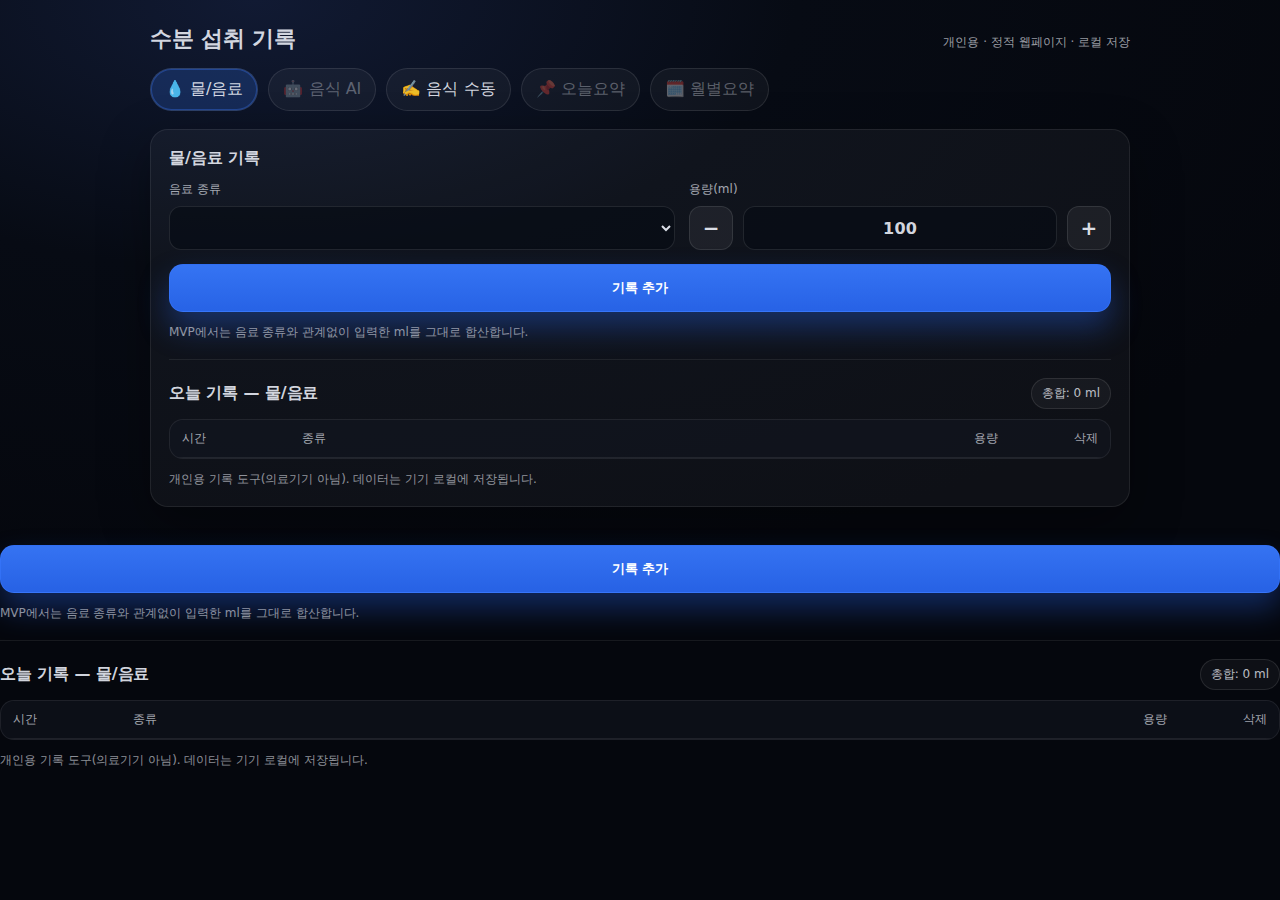
<file: index.html>
﻿<!doctype html>
<html lang="ko">
  <head>
    <meta charset="UTF-8" />
    <meta name="viewport" content="width=device-width, initial-scale=1.0" />
    <title>수분 섭취 기록 (개인용)</title>
    <style>
      :root {
        --bg0: #05070d;
        --bg1: rgba(255, 255, 255, 0.04);
        --bd1: rgba(255, 255, 255, 0.10);
        --bd2: rgba(255, 255, 255, 0.08);
        --txt0: rgba(231, 234, 243, 0.92);
        --txt1: rgba(231, 234, 243, 0.70);
        --txt2: rgba(231, 234, 243, 0.60);
        --primary: rgba(56, 121, 255, 0.95);
        --danger: rgba(255, 96, 96, 0.12);
      }

      * {
        box-sizing: border-box;
      }

      body {
        margin: 0;
        min-height: 100vh;
        color: var(--txt0);
        font-family: ui-sans-serif, system-ui, -apple-system, Segoe UI, Roboto, Helvetica, Arial,
          Apple Color Emoji, Segoe UI Emoji;
        background: radial-gradient(1200px 600px at 20% 0%, #111a33 0%, #070b14 45%, #05070d 100%);
      }

      .page {
        padding: 24px;
      }

      .container {
        max-width: 980px;
        margin: 0 auto;
      }

      .header {
        display: flex;
        justify-content: space-between;
        align-items: baseline;
        gap: 16px;
        margin-bottom: 14px;
      }

      .title {
        font-size: 22px;
        font-weight: 800;
        letter-spacing: -0.2px;
      }

      .subtitle {
        font-size: 12px;
        color: rgba(231, 234, 243, 0.65);
      }

      .tabs {
        display: flex;
        gap: 10px;
        flex-wrap: wrap;
        margin-bottom: 18px;
      }

      .tab {
        padding: 10px 14px;
        border-radius: 999px;
        border: 1px solid rgba(255, 255, 255, 0.10);
        background: rgba(255, 255, 255, 0.04);
        color: rgba(231, 234, 243, 0.92);
        cursor: pointer;
        user-select: none;
        display: flex;
        align-items: center;
        gap: 8px;
      }

      .tab.active {
        background: rgba(56, 121, 255, 0.22);
        box-shadow: 0 0 0 1px rgba(56, 121, 255, 0.35) inset;
      }

      .tab.disabled {
        color: rgba(231, 234, 243, 0.35);
        cursor: not-allowed;
      }

      .card {
        border-radius: 18px;
        background: rgba(255, 255, 255, 0.04);
        border: 1px solid rgba(255, 255, 255, 0.08);
        box-shadow: 0 18px 50px rgba(0, 0, 0, 0.35);
        padding: 18px;
      }

      .section-title-row {
        display: flex;
        justify-content: space-between;
        align-items: center;
        margin-bottom: 10px;
      }

      .section-title {
        font-size: 16px;
        font-weight: 800;
        letter-spacing: -0.1px;
      }

      .form-grid {
        display: grid;
        grid-template-columns: 1.2fr 1fr;
        gap: 14px;
        margin-top: 12px;
      }

      .label {
        font-size: 12px;
        color: rgba(231, 234, 243, 0.70);
        margin-bottom: 8px;
      }

      select {
        width: 100%;
        height: 44px;
        border-radius: 12px;
        border: 1px solid rgba(255, 255, 255, 0.10);
        background: rgba(6, 10, 20, 0.65);
        color: rgba(231, 234, 243, 0.95);
        padding: 0 12px;
        outline: none;
      }

      input {
        width: 100%;
        height: 44px;
        border-radius: 12px;
        border: 1px solid rgba(255, 255, 255, 0.10);
        background: rgba(6, 10, 20, 0.65);
        color: rgba(231, 234, 243, 0.95);
        padding: 0 12px;
        outline: none;
      }

      input::placeholder {
        color: rgba(231, 234, 243, 0.45);
      }

      .volume-row {
        display: grid;
        grid-template-columns: 44px 1fr 44px;
        gap: 10px;
        align-items: center;
      }

      .btn-icon {
        height: 44px;
        width: 44px;
        border-radius: 12px;
        border: 1px solid rgba(255, 255, 255, 0.10);
        background: rgba(255, 255, 255, 0.06);
        color: rgba(231, 234, 243, 0.95);
        cursor: pointer;
        display: grid;
        place-items: center;
        font-size: 20px;
        font-weight: 800;
        user-select: none;
      }

      .btn-icon.disabled {
        background: rgba(255, 255, 255, 0.03);
        color: rgba(231, 234, 243, 0.30);
        cursor: not-allowed;
      }

      .volume-box {
        height: 44px;
        border-radius: 12px;
        border: 1px solid rgba(255, 255, 255, 0.10);
        background: rgba(6, 10, 20, 0.65);
        display: flex;
        align-items: center;
        justify-content: center;
        font-weight: 800;
        letter-spacing: 0.2px;
      }

      .primary-btn {
        margin-top: 14px;
        height: 48px;
        width: 100%;
        border-radius: 14px;
        border: 1px solid rgba(56, 121, 255, 0.55);
        background: linear-gradient(180deg, rgba(56, 121, 255, 0.95) 0%, rgba(41, 103, 241, 0.95) 100%);
        color: white;
        font-weight: 900;
        letter-spacing: -0.1px;
        cursor: pointer;
        box-shadow: 0 16px 30px rgba(41, 103, 241, 0.35);
      }

      .divider {
        height: 1px;
        background: rgba(255, 255, 255, 0.08);
        margin: 18px 0;
      }

      .records-header {
        display: flex;
        justify-content: space-between;
        align-items: center;
        gap: 12px;
        margin-bottom: 10px;
      }

      .pill {
        padding: 6px 10px;
        border-radius: 999px;
        border: 1px solid rgba(255, 255, 255, 0.10);
        background: rgba(255, 255, 255, 0.04);
        font-size: 12px;
        color: rgba(231, 234, 243, 0.80);
        white-space: nowrap;
      }

      /* 오늘 기록: 한 줄 리스트 */
      .list-wrap {
        border-radius: 14px;
        border: 1px solid rgba(255, 255, 255, 0.10);
        overflow: hidden;
        background: rgba(6, 10, 20, 0.55);
      }

      .list-header {
        display: grid;
        grid-template-columns: 110px 1fr 120px 90px;
        gap: 10px;
        padding: 10px 12px;
        background: rgba(255, 255, 255, 0.03);
        border-bottom: 1px solid rgba(255, 255, 255, 0.08);
        font-size: 12px;
        color: rgba(231, 234, 243, 0.70);
      }

      .row {
        display: grid;
        grid-template-columns: 110px 1fr 120px 90px;
        gap: 10px;
        padding: 10px 12px;
        border-bottom: 1px solid rgba(255, 255, 255, 0.06);
        align-items: center;
        font-size: 13px;
        color: rgba(231, 234, 243, 0.92);
      }

      .row:last-child {
        border-bottom: none;
      }

      .right {
        text-align: right;
        white-space: nowrap;
      }

      .del-btn {
        height: 32px;
        padding: 0 10px;
        border-radius: 10px;
        border: 1px solid rgba(255, 255, 255, 0.10);
        background: rgba(255, 255, 255, 0.05);
        color: rgba(231, 234, 243, 0.92);
        cursor: pointer;
        font-weight: 800;
        justify-self: end;
      }

      .hint {
        margin-top: 12px;
        font-size: 12px;
        color: rgba(231, 234, 243, 0.60);
      }

      /* modal */
      .modal-overlay {
        position: fixed;
        inset: 0;
        background: rgba(0, 0, 0, 0.55);
        display: grid;
        place-items: center;
        padding: 16px;
        z-index: 50;
      }

      .modal {
        width: min(520px, 100%);
        border-radius: 18px;
        border: 1px solid rgba(255, 255, 255, 0.10);
        background: rgba(10, 14, 26, 0.95);
        box-shadow: 0 30px 80px rgba(0, 0, 0, 0.55);
        padding: 18px;
      }

      .modal-title {
        font-size: 16px;
        font-weight: 900;
        margin-bottom: 8px;
      }

      .modal-text {
        font-size: 13px;
        color: rgba(231, 234, 243, 0.75);
        line-height: 1.45;
      }

      .modal-btns {
        display: flex;
        justify-content: flex-end;
        gap: 10px;
        margin-top: 14px;
      }

      .modal-btn {
        height: 38px;
        padding: 0 12px;
        border-radius: 12px;
        border: 1px solid rgba(255, 255, 255, 0.12);
        background: rgba(255, 255, 255, 0.05);
        color: rgba(231, 234, 243, 0.92);
        cursor: pointer;
        font-weight: 800;
      }

      .modal-btn.danger {
        border: 1px solid rgba(255, 96, 96, 0.30);
        background: rgba(255, 96, 96, 0.12);
      }

      @media (max-width: 720px) {
        .form-grid {
          grid-template-columns: 1fr;
        }
        .list-header,
        .row {
          grid-template-columns: 92px 1fr 92px 76px;
        }
      }
    </style>
  </head>

  <body>
    <div class="page">
      <div class="container">
        <div class="header">
          <div>
            <div class="title">수분 섭취 기록</div>
          </div>
          <div class="subtitle">개인용 · 정적 웹페이지 · 로컬 저장</div>
        </div>

        <div class="tabs" id="tabs">
          <div class="tab active" data-tab="water">💧 물/음료</div>
          <div class="tab disabled" title="준비중">🤖 음식 AI</div>
          <div class="tab" data-tab="foodManual">✍️ 음식 수동</div>
          <div class="tab disabled" title="준비중">📌 오늘요약</div>
          <div class="tab disabled" title="준비중">🗓️ 월별요약</div>
        </div>

        <div class="card" id="waterCard" data-panel="water">
          <div class="section-title-row">
            <div class="section-title">물/음료 기록</div>
          </div>

          <div class="form-grid">
            <div>
              <div class="label">음료 종류</div>
              <select id="drinkType"></select>
            </div>

            <div>
              <div class="label">용량(ml)</div>
              <div class="volume-row">
                <div class="btn-icon" id="btnMinus" aria-label="용량 감소">−</div>
                <div class="volume-box" id="volumeBox">100</div>
                <div class="btn-icon" id="btnPlus" aria-label="용량 증가">+</div>
              </div>
            </div>
          </div>

          <button class="primary-btn" id="btnAdd">기록 추가</button>

          <div class="hint">MVP에서는 음료 종류와 관계없이 입력한 ml를 그대로 합산합니다.</div>

          <div class="divider"></div>

          <div class="records-header">
            <div class="section-title">오늘 기록 — 물/음료</div>
            <div class="pill" id="totalPill">총합: 0 ml</div>
          </div>

          <div class="list-wrap">
            <div class="list-header">
              <div>시간</div>
              <div>종류</div>
              <div class="right">용량</div>
              <div class="right">삭제</div>
            </div>
            <div id="listBody"></div>
          </div>

          <div class="hint">개인용 기록 도구(의료기기 아님). 데이터는 기기 로컬에 저장됩니다.</div>
        </div>

        <!-- 음식 수동 (최소 입력 UI) -->
        <div class="card" id="foodManualCard" data-panel="foodManual" style="display: none;">
          <div class="section-title-row">
            <div class="section-title">음식 수동 기록</div>
          </div>

          <div class="form-grid">
            <div>
              <div class="label">음식/메뉴명</div>
              <input id="foodName" type="text" placeholder="예: 미역국, 라면, 샐러드" />
            </div>

            <div>
              <div class="label">수분 추정(ml)</div>
              <div class="volume-row">
                <div class="btn-icon" id="btnFoodMinus" aria-label="수분 감소">−</div>
                <div class="volume-box" id="foodVolumeBox">50</div>
                <div class="btn-icon" id="btnFoodPlus" aria-label="수분 증가">+</div>
              </div>
            </div>
          </div>

          <button class="primary-btn" id="btnFoodAdd">기록 추가</button>

          <div class="hint">현재는 “수분 추정(ml)”을 수동으로 입력합니다. (음식 AI 탭은 추후 연결)</div>

          <div class="divider"></div>

          <div class="records-header">
            <div class="section-title">오늘 기록 — 음식 수동</div>
            <div class="pill" id="foodTotalPill">총합: 0 ml</div>
          </div>

          <div class="list-wrap">
            <div class="list-header">
              <div>시간</div>
              <div>메뉴</div>
              <div class="right">수분</div>
              <div class="right">삭제</div>
            </div>
            <div id="foodListBody"></div>
          </div>

          <div class="hint">개인용 기록 도구(의료기기 아님). 데이터는 기기 로컬에 저장됩니다.</div>
        </div>
      </div>
    </div>
          </div>

          <button class="primary-btn" id="btnAdd">기록 추가</button>

          <div class="hint">MVP에서는 음료 종류와 관계없이 입력한 ml를 그대로 합산합니다.</div>

          <div class="divider"></div>

          <div class="records-header">
            <div class="section-title">오늘 기록 — 물/음료</div>
            <div class="pill" id="totalPill">총합: 0 ml</div>
          </div>

          <div class="list-wrap">
            <div class="list-header">
              <div>시간</div>
              <div>종류</div>
              <div class="right">용량</div>
              <div class="right">삭제</div>
            </div>
            <div id="listBody"></div>
          </div>

          <div class="hint">개인용 기록 도구(의료기기 아님). 데이터는 기기 로컬에 저장됩니다.</div>
        </div>
      </div>
    </div>

    <!-- Delete confirmation modal (hidden by default) -->
    <div class="modal-overlay" id="modalOverlay" style="display: none" aria-hidden="true">
      <div class="modal" id="modal" role="dialog" aria-modal="true">
        <div class="modal-title">기록을 삭제할까요?</div>
        <div class="modal-text">선택한 항목이 즉시 삭제됩니다. 계속 진행하시겠습니까?</div>
        <div class="modal-btns">
          <button class="modal-btn" id="btnCancel">취소</button>
          <button class="modal-btn danger" id="btnConfirm">삭제</button>
        </div>
      </div>
    </div>

    <script>
      // ==========================================================
      // 수분 섭취 기록 (A안) - 단일 HTML 파일
      //  - localStorage 저장
      //  - 오늘 날짜만 필터링해 표시
      //  - 오늘 기록: 한 줄 리스트
      //  - 삭제는 모달(확인/취소)
      // ==========================================================

      const STORAGE_KEY = "hydration_html_water_drink_v2";
      const FOOD_KEY = "hydration_html_food_manual_v1";
      const DRINK_TYPES = ["물", "우유", "주스", "탄산", "유제품", "이온음료", "기타"];

      const elTabs = document.getElementById("tabs");

      const elDrinkType = document.getElementById("drinkType");
      const elVolumeBox = document.getElementById("volumeBox");
      const elMinus = document.getElementById("btnMinus");
      const elPlus = document.getElementById("btnPlus");
      const elAdd = document.getElementById("btnAdd");
      const elListBody = document.getElementById("listBody");
      const elTotal = document.getElementById("totalPill");

      const elWaterCard = document.getElementById("waterCard");
      const elFoodManualCard = document.getElementById("foodManualCard");

      // Food manual
      const elFoodName = document.getElementById("foodName");
      const elFoodVolumeBox = document.getElementById("foodVolumeBox");
      const elFoodMinus = document.getElementById("btnFoodMinus");
      const elFoodPlus = document.getElementById("btnFoodPlus");
      const elFoodAdd = document.getElementById("btnFoodAdd");
      const elFoodListBody = document.getElementById("foodListBody");
      const elFoodTotal = document.getElementById("foodTotalPill");

      const elModalOverlay = document.getElementById("modalOverlay");
      const elModal = document.getElementById("modal");
      const elCancel = document.getElementById("btnCancel");
      const elConfirm = document.getElementById("btnConfirm");

      let activeTab = "water";
      let volume = 100;
      let foodVolume = 50;
      let records = [];
      let foodRecords = [];
      let deleteTargetId = null;

      function pad2(n) {
        return String(n).padStart(2, "0");
      }

      function formatTime12h(date) {
        const h24 = date.getHours();
        const m = date.getMinutes();
        const ampm = h24 >= 12 ? "pm" : "am";
        const h12 = h24 % 12 === 0 ? 12 : h24 % 12;
        return `${ampm} ${pad2(h12)}:${pad2(m)}`;
      }

      function dateKeyLocal(date) {
        const y = date.getFullYear();
        const mm = pad2(date.getMonth() + 1);
        const dd = pad2(date.getDate());
        return `${y}-${mm}-${dd}`;
      }

      function loadRecords() {
        try {
          const raw = localStorage.getItem(STORAGE_KEY);
          if (!raw) return [];
          const parsed = JSON.parse(raw);
          return Array.isArray(parsed) ? parsed : [];
        } catch {
          return [];
        }
      }

      function saveRecords(next) {
        try {
          localStorage.setItem(STORAGE_KEY, JSON.stringify(next));
        } catch {}
      }

      function loadFoodRecords() {
        try {
          const raw = localStorage.getItem(FOOD_KEY);
          if (!raw) return [];
          const parsed = JSON.parse(raw);
          return Array.isArray(parsed) ? parsed : [];
        } catch {
          return [];
        }
      }

      function saveFoodRecords() {
        try {
          localStorage.setItem(FOOD_KEY, JSON.stringify(foodRecords));
        } catch {}
      }(next) {
        try {
          localStorage.setItem(STORAGE_KEY, JSON.stringify(next));
        } catch {
          // ignore (storage full/blocked)
        }
      }

      function setVolume(next) {
        volume = Math.max(10, Number(next) || 10);
        elVolumeBox.textContent = String(volume);
        if (volume <= 10) elMinus.classList.add("disabled");
        else elMinus.classList.remove("disabled");
      }

      function setFoodVolume(next) {
        foodVolume = Math.max(0, Number(next) || 0);
        elFoodVolumeBox.textContent = String(foodVolume);
        if (foodVolume <= 0) elFoodMinus.classList.add("disabled");
        else elFoodMinus.classList.remove("disabled");
      }

      function setActiveTab(next) {
        activeTab = next;

        // tab class
        Array.from(elTabs.querySelectorAll(".tab")).forEach((t) => {
          if (t.classList.contains("disabled")) return;
          const isActive = t.dataset.tab === next;
          t.classList.toggle("active", isActive);
        });

        // panels
        elWaterCard.style.display = next === "water" ? "block" : "none";
        elFoodManualCard.style.display = next === "foodManual" ? "block" : "none";

        render();
      } else {
          elMinus.classList.remove("disabled");
        }
      }

      function openModal(id) {
        deleteTargetId = id;
        elModalOverlay.style.display = "grid";
        elModalOverlay.setAttribute("aria-hidden", "false");
      }

      function closeModal() {
        deleteTargetId = null;
        elModalOverlay.style.display = "none";
        elModalOverlay.setAttribute("aria-hidden", "true");
      }

      function render() {
        const todayKey = dateKeyLocal(new Date());

        // Water tab
        const todayWater = records.filter((r) => r.dateKey === todayKey && r.kind === "water");
        const waterTotal = todayWater.reduce((sum, r) => sum + (Number(r.volume) || 0), 0);
        elTotal.textContent = `총합: ${waterTotal} ml`;

        elListBody.innerHTML = "";
        if (todayWater.length === 0) {
          const empty = document.createElement("div");
          empty.className = "row";
          empty.style.gridTemplateColumns = "1fr";
          empty.textContent = "아직 기록이 없습니다.";
          elListBody.appendChild(empty);
        } else {
          todayWater.forEach((r) => {
            const row = document.createElement("div");
            row.className = "row";

            const c1 = document.createElement("div");
            c1.textContent = r.timeLabel;

            const c2 = document.createElement("div");
            c2.textContent = r.type;

            const c3 = document.createElement("div");
            c3.className = "right";
            c3.textContent = `${r.volume} ml`;

            const c4 = document.createElement("button");
            c4.className = "del-btn";
            c4.textContent = "삭제";
            c4.addEventListener("click", () => openModal(r.id));

            row.appendChild(c1);
            row.appendChild(c2);
            row.appendChild(c3);
            row.appendChild(c4);

            elListBody.appendChild(row);
          });
        }

        // Food manual tab
        const todayFood = records.filter((r) => r.dateKey === todayKey && r.kind === "foodManual");
        const foodTotal = todayFood.reduce((sum, r) => sum + (Number(r.volume) || 0), 0);
        elFoodTotal.textContent = `총합: ${foodTotal} ml`;

        elFoodListBody.innerHTML = "";
        if (todayFood.length === 0) {
          const empty = document.createElement("div");
          empty.className = "row";
          empty.style.gridTemplateColumns = "1fr";
          empty.textContent = "아직 기록이 없습니다.";
          elFoodListBody.appendChild(empty);
        } else {
          todayFood.forEach((r) => {
            const row = document.createElement("div");
            row.className = "row";

            const c1 = document.createElement("div");
            c1.textContent = r.timeLabel;

            const c2 = document.createElement("div");
            c2.textContent = r.name;

            const c3 = document.createElement("div");
            c3.className = "right";
            c3.textContent = `${r.volume} ml`;

            const c4 = document.createElement("button");
            c4.className = "del-btn";
            c4.textContent = "삭제";
            c4.addEventListener("click", () => openModal(r.id));

            row.appendChild(c1);
            row.appendChild(c2);
            row.appendChild(c3);
            row.appendChild(c4);

            elFoodListBody.appendChild(row);
          });
        }
      }

        todayRecords.forEach((r) => {
          const row = document.createElement("div");
          row.className = "row";

          const c1 = document.createElement("div");
          c1.textContent = r.timeLabel;
          const c2 = document.createElement("div");
          c2.textContent = r.type;
          const c3 = document.createElement("div");
          c3.className = "right";
          c3.textContent = `${r.volume} ml`;
          const c4 = document.createElement("button");
          c4.className = "del-btn";
          c4.textContent = "삭제";
          c4.addEventListener("click", () => openModal(r.id));

          row.append(c1, c2, c3, c4);
          elListBody.appendChild(row);
        });
      }

      function switchTab(tab) {
        document.querySelectorAll('.tab').forEach(t => t.classList.remove('active'));
        document.querySelector(`[data-tab="${tab}"]`).classList.add('active');
        document.getElementById('waterCard').style.display = tab === 'water' ? 'block' : 'none';
        document.getElementById('foodManualCard').style.display = tab === 'foodManual' ? 'block' : 'none';
      }
        const todayKey = dateKeyLocal(new Date());
        const todayRecords = records.filter((r) => r.dateKey === todayKey);
        const total = todayRecords.reduce((sum, r) => sum + (Number(r.volume) || 0), 0);
        elTotal.textContent = `총합: ${total} ml`;

        // list body
        elListBody.innerHTML = "";

        if (todayRecords.length === 0) {
          const empty = document.createElement("div");
          empty.className = "row";
          empty.style.gridTemplateColumns = "1fr";
          empty.textContent = "아직 기록이 없습니다.";
          elListBody.appendChild(empty);
          return;
        }

        todayRecords.forEach((r) => {
          const row = document.createElement("div");
          row.className = "row";

          const c1 = document.createElement("div");
          c1.textContent = r.timeLabel;

          const c2 = document.createElement("div");
          c2.textContent = r.type;

          const c3 = document.createElement("div");
          c3.className = "right";
          c3.textContent = `${r.volume} ml`;

          const c4 = document.createElement("button");
          c4.className = "del-btn";
          c4.textContent = "삭제";
          c4.addEventListener("click", () => openModal(r.id));

          row.appendChild(c1);
          row.appendChild(c2);
          row.appendChild(c3);
          row.appendChild(c4);

          elListBody.appendChild(row);
        });
      }

      function init() {
        // drink options
        DRINK_TYPES.forEach((t) => {
          const opt = document.createElement("option");
          opt.value = t;
          opt.textContent = t;
          elDrinkType.appendChild(opt);
        });
        elDrinkType.value = "물";

        // volume
        setVolume(100);

        // data
        records = loadRecords().map((r) => {
          // v0 호환: kind가 없으면 물/음료로 간주
          if (!r.kind) {
            return { ...r, kind: "water" };
          }
          return r;
        });
        foodRecords = loadFoodRecords();

        // tab switching
        document.querySelectorAll('.tab[data-tab]').forEach(tab => {
          tab.addEventListener('click', () => switchTab(tab.dataset.tab));
        });

        // handlers
        elMinus.addEventListener("click", () => {
          if (volume <= 10) return;
          setVolume(volume - 10);
        });

        elPlus.addEventListener("click", () => setVolume(volume + 10));

        elFoodMinus.addEventListener("click", () => {
          if (foodVolume <= 0) return;
          setFoodVolume(foodVolume - 10);
        });

        elFoodPlus.addEventListener("click", () => setFoodVolume(foodVolume + 10));

        elAdd.addEventListener("click", () => {
          const now = new Date();
          const item = {
            id: `${now.getTime()}_${Math.random().toString(16).slice(2)}`,
            ts: now.toISOString(),
            dateKey: dateKeyLocal(now),
            timeLabel: formatTime12h(now),
            kind: "water",
            type: elDrinkType.value,
            volume: volume,
          };
          records = [item, ...records];
          saveRecords(records);
          render();
        });

        elFoodAdd.addEventListener("click", () => {
          const name = (elFoodName.value || "").trim();
          if (!name) {
            elFoodName.focus();
            return;
          }

          const now = new Date();
          const item = {
            id: `${now.getTime()}_${Math.random().toString(16).slice(2)}`,
            ts: now.toISOString(),
            dateKey: dateKeyLocal(now),
            timeLabel: formatTime12h(now),
            kind: "foodManual",
            name: name,
            volume: foodVolume,
          };
          records = [item, ...records];
          saveRecords(records);

          // UX: 입력 유지 피로감 줄이기
          elFoodName.value = "";
          elFoodName.focus();

          render();
        });

        // food manual
        document.getElementById('btnFoodAdd').addEventListener('click', () => {
          const name = document.getElementById('foodName').value.trim();
          const water = Number(document.getElementById('foodWater').value);
          if (!name || !water) return alert('음식명과 수분량을 입력하세요');
          const now = new Date();
          foodRecords.unshift({
            id: `${now.getTime()}_${Math.random().toString(16).slice(2)}`,
            ts: now.toISOString(),
            dateKey: dateKeyLocal(now),
            timeLabel: formatTime12h(now),
            name,
            water,
          });
          saveFoodRecords();
          document.getElementById('foodName').value = '';
          document.getElementById('foodWater').value = '';
          alert('음식 기록이 추가되었습니다');
        });

        // modal
        elModalOverlay.addEventListener("mousedown", (e) => {
          if (e.target === elModalOverlay) closeModal();
        });
        elModal.addEventListener("mousedown", (e) => e.stopPropagation());
        elCancel.addEventListener("click", closeModal);
        elConfirm.addEventListener("click", () => {
          if (!deleteTargetId) return;
          records = records.filter((r) => r.id !== deleteTargetId);
          saveRecords(records);
          closeModal();
          render();
        });

        // tabs
        elTabs.addEventListener("click", (e) => {
          const tab = e.target.closest(".tab");
          if (!tab) return;
          if (tab.classList.contains("disabled")) return;
          const next = tab.dataset.tab;
          if (!next) return;
          setActiveTab(next);
        });

        // food volume
        setFoodVolume(50);

        // initial
        setActiveTab("water");
      });

        // modal
        elModalOverlay.addEventListener("mousedown", (e) => {
          if (e.target === elModalOverlay) closeModal();
        });
        elModal.addEventListener("mousedown", (e) => e.stopPropagation());
        elCancel.addEventListener("click", closeModal);
        elConfirm.addEventListener("click", () => {
          if (!deleteTargetId) return;
          records = records.filter((r) => r.id !== deleteTargetId);
          saveRecords(records);
          closeModal();
          render();
        });

        // initial render
        render();
      }

      init();
    </script>
  </body>
</html>
</file>
